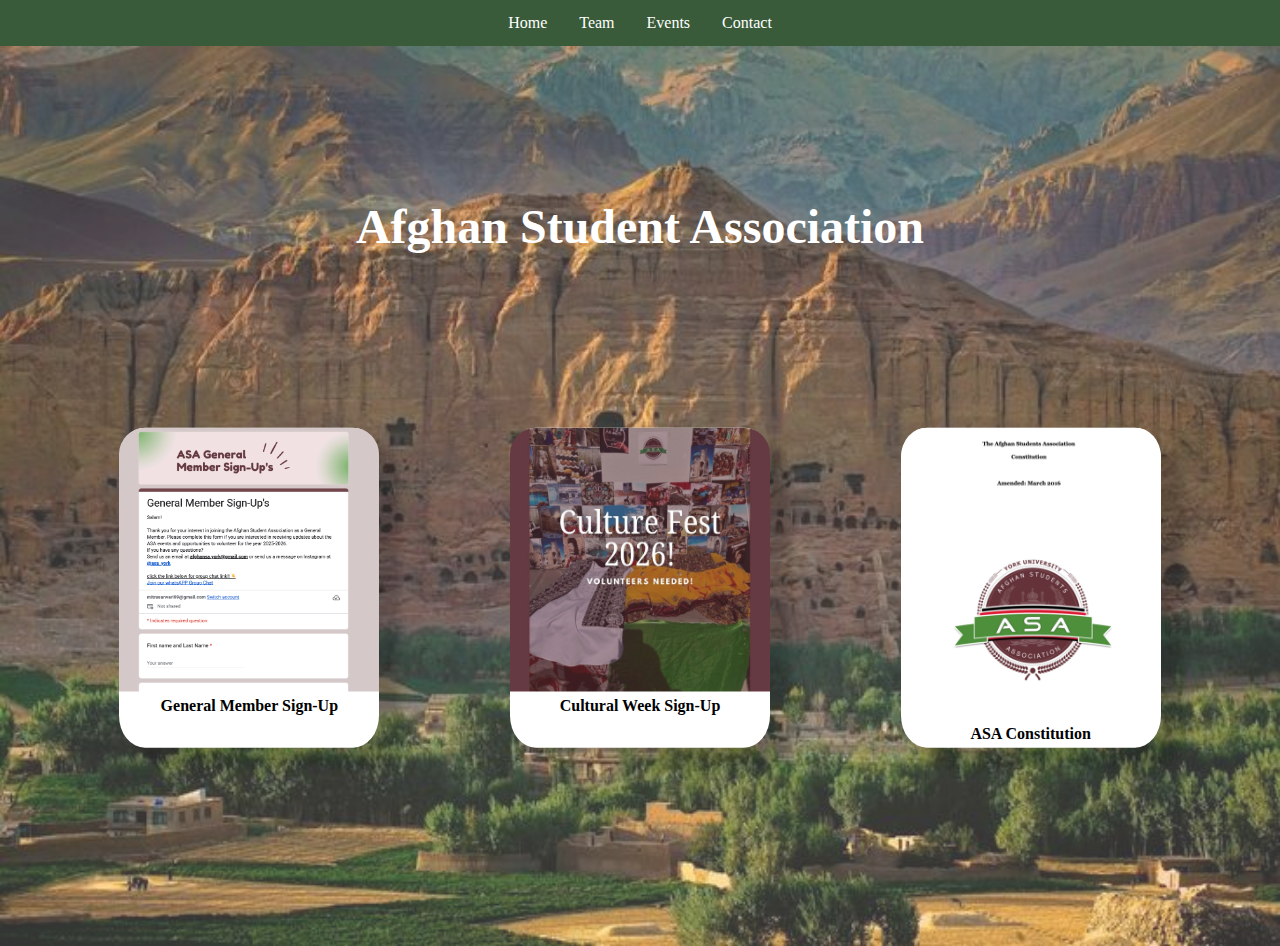
<file: docs/index.html>
<!DOCTYPE html>
<html lang="en">
<head>
    <meta charset="UTF-8">
    <meta name="viewport" content="width=device-width, initial-scale=1.0">
    <title>Home</title>
    <link rel="stylesheet" href="css/style.css">
</head>
<body class="no-scroll">

    <nav>

        <ul>
            <li><a href="index.html">Home</a></li>
            <li><a href="about.html">Team</a></li>
            <li><a href="events.html">Events</a></li>
            <li><a href="contacts.html">Contact</a></li>

        </ul>
    </nav>

    <div class="img-container">
        <img src="images/Afghanistan.jpeg" alt="Afghanistan Image" class="afg-img">

        <div class="center">Afghan Student Association</div>
        <div class="home-links">
            <div class="flex-display">
    
                
            <div class="cards">
            <div class="img-container-2"><a href="https://docs.google.com/forms/d/e/1FAIpQLSeAuANB_AaQhEh3yhPCPzUV8C2wMrOSICNpDOUUUQyQJIb5HQ/viewform" target="_blank"><img src="images/Screenshot 2026-01-09 at 3.39.11 PM.png" alt="event-photo" style="width: 100%; height: 100%; object-fit: cover; object-position: center; border-top-left-radius: 10%; border-top-right-radius: 10%;"></a></div>
            <div class="container-gallery">
                <h4><b>General Member Sign-Up</b></h4>
            </div>
            </div>
    
            <div class="cards">
            <div class="img-container-2"><a href="https://docs.google.com/forms/d/e/1FAIpQLSd9-NEXFE4fB-WFAm7q2Zqdra97Kklb4LjmZj_JGMEIDxO7dA/viewform" target="_blank"><img src="images/Screenshot 2026-01-09 at 3.40.42 PM.png" alt="event-photo" style="width: 100%;height: 100%; object-fit: cover; object-position: center; border-top-left-radius: 10%; border-top-right-radius: 10%;"></a></div>
            <div class="container-gallery">
                <h4><b>Cultural Week Sign-Up</b></h4>
            </div>
            </div>
    
            <div class="cards">
                <a href="https://docs.google.com/document/d/1GzMSyT-271JOYbrP3TBYxJ7bF7NzWti-BDWoF2ZNrYw/edit?usp=sharing" target="_blank"><img src="images/Screenshot 2026-01-09 at 3.43.24 PM.png" alt="event-photo" style="width: 100%; border-top-left-radius: 10%; border-top-right-radius: 10%;"></a>
                <div class="container-gallery">
                    <h4><b>ASA Constitution</b></h4>
                </div>
                </div>
    
            </div>
        </div>
    </div>

     
</body>
</html>
</file>
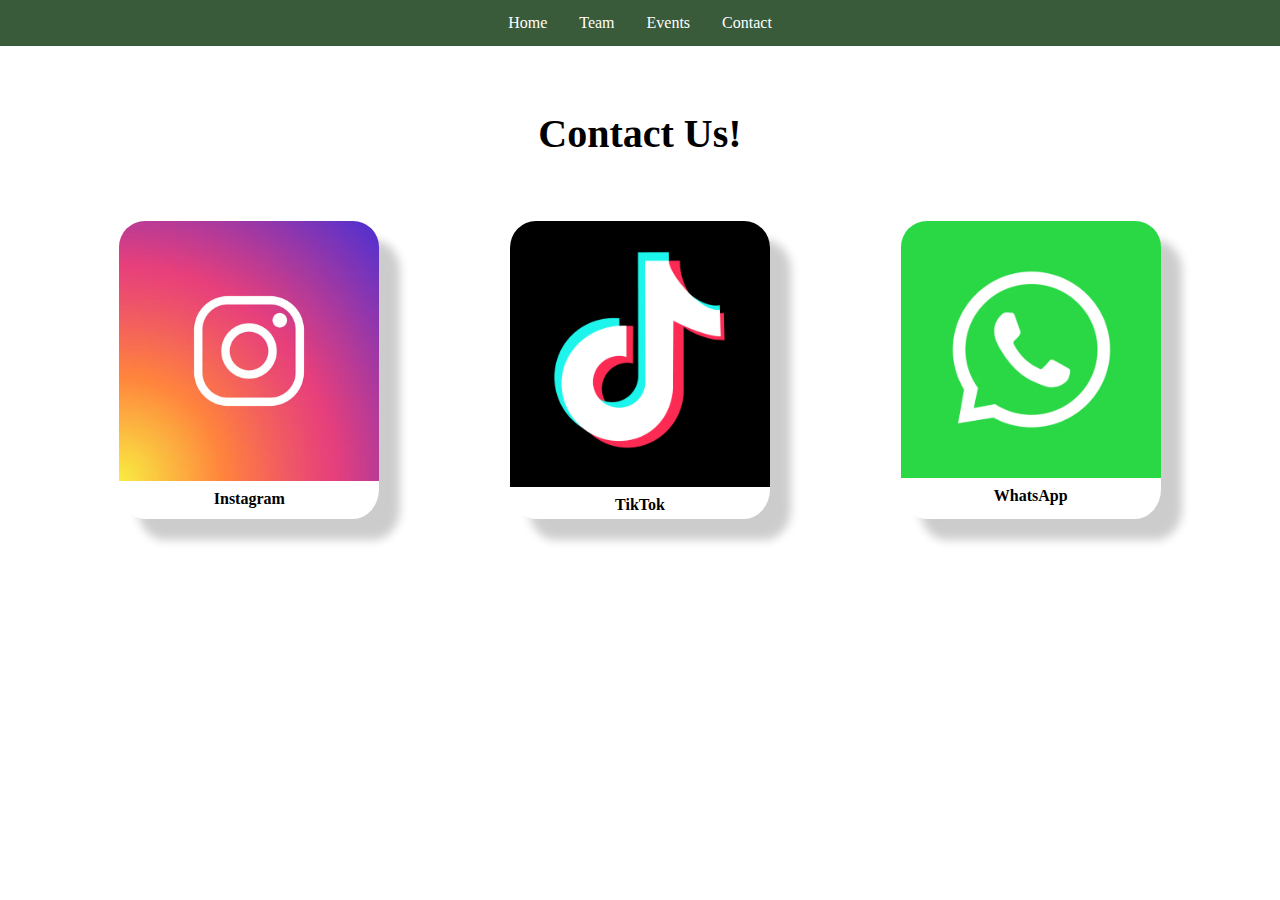
<file: docs/contacts.html>
<!DOCTYPE html>
<html lang="en">
<head>
    <meta charset="UTF-8">
    <meta name="viewport" content="width=device-width, initial-scale=1.0">
    <title>Contact</title>
    <link rel="stylesheet" href="css/style.css">
</head>
<body>

    <nav>
        <ul>
            <li><a href="index.html">Home</a></li>
            <li><a href="about.html">Team</a></li>
            <li><a href="events.html">Events</a></li>
            <li><a href="contacts.html">Contact</a></li>

        </ul>
    </nav>



   

    <div id="contact" class="contact">
        <h1 style="text-align: center; padding: 5%; font-family: fantasy; font-weight:bolder; font-size: 2.5em; padding-bottom: 0%;">Contact Us!</h1>
        <div class="flex-display">
            <div class="cards">
                <a href="https://www.instagram.com/asa_york?utm_source=ig_web_button_share_sheet&igsh=ZDNlZDc0MzIxNw=="><img src="images/ig.avif" alt="event-photo" style="width: 100%; border-top-left-radius: 10%; border-top-right-radius: 10%;"></a>
                <div class="container">
                    <h4 style="text-align: center;"><b>Instagram</b></h4>
                </div>
            </div>

            <div class="cards">
                <a href="https://www.tiktok.com/@asayorku?_r=1&_t=ZS-92uQyKO6WJg"><img src="images/tiktok.png" alt="event-photo" style="width: 100%; border-top-left-radius: 10%; border-top-right-radius: 10%;"></a>
                <div class="container">
                    <h4 style="text-align: center;"><b>TikTok</b></h4>
                </div>
            </div>

            <div class="cards">
                <a href="https://chat.whatsapp.com/JZy9UEbXtkwJntMzh88JQ1?mode=ac_t&utm_source=ig&utm_medium=social&utm_content=link_in_bio&fbclid=PAZXh0bgNhZW0CMTEAc3J0YwZhcHBfaWQMMjU2MjgxMDQwNTU4AAGnAaTaj-6Eksk4Pkbekg0gax1ZARnY6DKsLglN84JPc4QjzUrqH7AxjVqMDoc_aem_IVsDqj2QIVrAUlPk2pCuug"><img src="images/whatsapp.png" alt="event-photo" style="width: 100%; border-top-left-radius: 10%; border-top-right-radius: 10%;"></a>
                <div class="container">
                    <h4 style="text-align: center;"><b>WhatsApp</b></h4>
                </div>
            </div>

            
        </div>
    </div>

    </div>
    
</body>
</html>
</file>
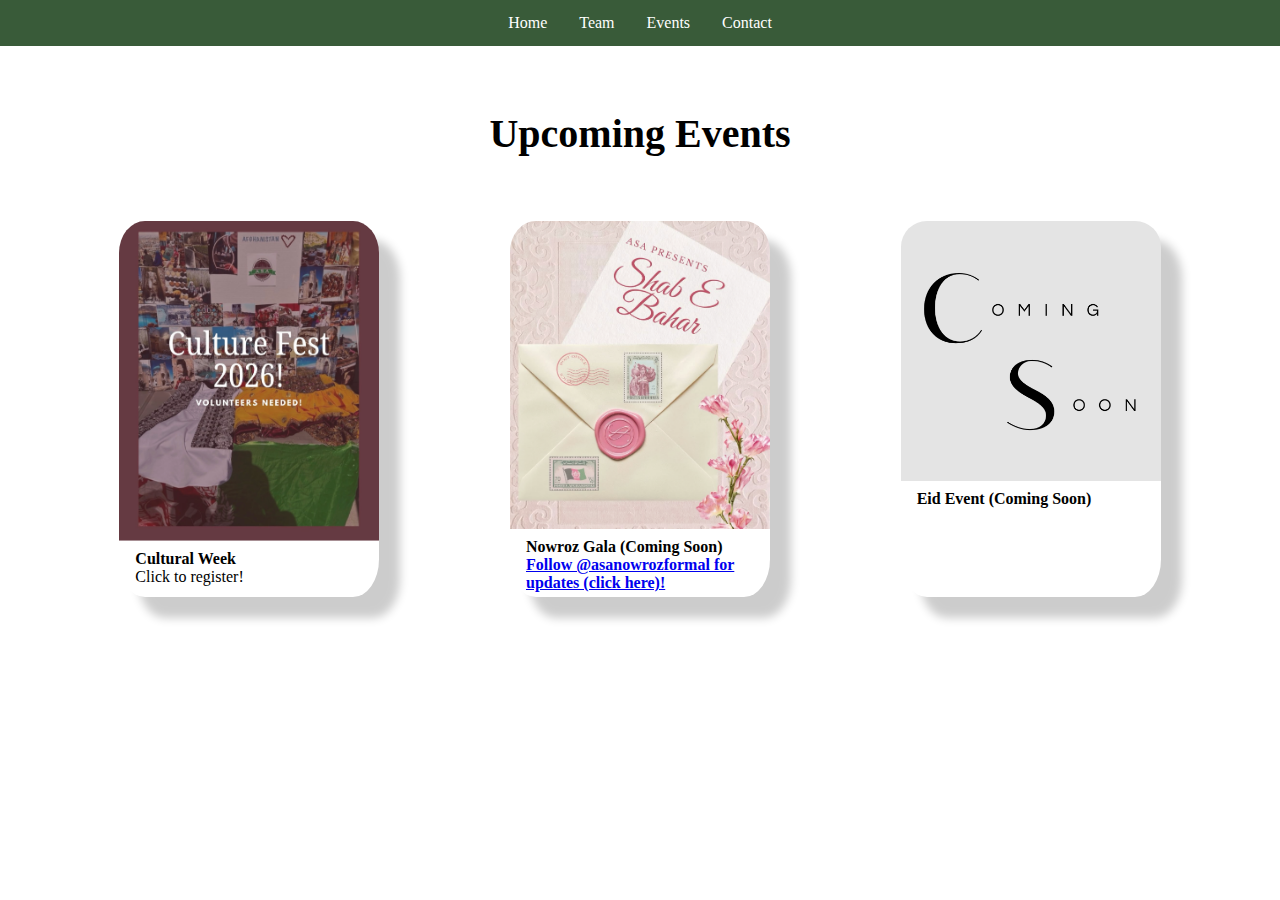
<file: docs/events.html>
<!DOCTYPE html>
<html lang="en">
<head>
    <meta charset="UTF-8">
    <meta name="viewport" content="width=device-width, initial-scale=1.0">
    <title>Events</title>
    <link rel="stylesheet" href="css/style.css">
</head>
<body>
    
    <nav>
        <ul>
            <li><a href="index.html">Home</a></li>
            <li><a href="about.html">Team</a></li>
            <li><a href="events.html">Events</a></li>
            <li><a href="contacts.html">Contact</a></li>

        </ul>
    </nav>
    

    <div id="events" class="events">
        <h1 style="padding: 5%; text-align: center; font-family: fantasy; font-weight:bolder; font-size: 2.5em; padding-bottom: 0%;">Upcoming Events</h1>

        <div class="flex-display">
            <div class="cards">
                <a href="https://docs.google.com/forms/d/e/1FAIpQLSd9-NEXFE4fB-WFAm7q2Zqdra97Kklb4LjmZj_JGMEIDxO7dA/viewform" target="_blank"><img src="images/Screenshot 2026-01-09 at 3.40.42 PM.png" alt="event-photo" style="width: 100%; border-top-left-radius: 10%; border-top-right-radius: 10%;"></a>
                <div class="container">
                    <h4><b>Cultural Week</b></h4>
                    <p>Click to register!</p>
                </div>
            </div>

            <div class="cards">
                <img src="images/nowroz.png" alt="event-photo" style="width: 100%; border-top-left-radius: 10%; border-top-right-radius: 10%;">
                <div class="container">
                    <h4><b>Nowroz Gala (Coming Soon)</b></h4>
                    <a href="https://www.instagram.com/asanowruzformal?utm_source=ig_web_button_share_sheet&igsh=ZDNlZDc0MzIxNw==" target="_blank"><h4>Follow @asanowrozformal for updates (click here)!</h4></a>
                </div>
            </div>

            <div class="cards">
                <img src="images/Coming Soon.png" alt="event-photo" style="width: 100%; border-top-left-radius: 10%; border-top-right-radius: 10%;">
                <div class="container">
                    <h4><b>Eid Event (Coming Soon)</b></h4>
                </div>
            </div>



        </div>
    </div>
</body>
</html>
</file>
<file: docs/css/style.css>
*{
    margin: 0;
    padding: 0;
    box-sizing: border-box;
}

.no-scroll {
  height: 100vh;
  overflow: hidden;
}


  .img-container{
    position: relative;
    text-align: center;
    color: black;
    width: 100%;
    height: 100vh;

  }

  .center{
    font-size: 3em;
    position: absolute;
    top: 20%;
    left: 50%;
    transform: translate(-50%, -50%);
    font-weight: bolder;
    font-family: fantasy;
    color: white;
  }

  .home-links{
    top: 50%;
    left: 50%;
    transform: translate(0%, -130%);

  }

  .afg-img{
    width: 100%;
    height: 100%;
    display: block;
    opacity: 0.8;
    object-fit: fill;
  }
  

  ul {
    list-style-type: none;
    margin: 0;
    padding: 0;
    display: flex;
    overflow: hidden;
    background-color: rgb(57, 91, 57);
    justify-content: center;
  }
  


  ul li a{
    display: block;
    color: white;
    text-align: center;
    padding: 14px 16px;
    text-decoration: none;

  }

  ul li a:hover {
    background-color: rgb(44, 69, 44);;
  }

  .desc{
    display: flex;
    justify-content: center;
    padding: 3rem;
    background-color: rgb(57, 91, 57);

  }

  .desc-writing{
    font-weight: bold;
    font-family: fantasy;
    background-color:  rgb(162, 143, 43);
    width: 50%;
    color: white;
    width: 50%;
    padding: 1.5rem;
    border-radius: 20px;
    
  }



  .img-container-2{
    width: 100%;
    height: 16.5rem;
    overflow: hidden;
  }

  
 
  .cards{
    box-shadow: 20px 20px 10px 1px rgba(0,0,0,0.2);
    transition: 0.3s;
    /*width: 20%;
    height: 100%;*/
    border-radius: 10%;
    flex: 1 1 22%;
  min-width: 180px;   /* only a safety floor */
  max-width: 260px; 
  background-color: white;
  }


  .cards:hover{
    box-shadow: 0 8px 16px 0 rgba(0,0,0,0.2);
  }

  .container{
    padding: 5px 16px;
  }

  .container-gallery{
    text-align: center;
    padding: 5px;

  }

  .team{
    text-align: center;
    padding: 2%;
   
  }

  

  .team-name{
    padding-bottom: 3%;
    flex-basis: 100%;
    text-shadow: 2px 2px rgba(0,0,0,0.2);
    font-size: 2.5em;
    font-weight: bolder;
    font-family: fantasy;



  }

  .flex-display{
    display: flex;
    gap: 20px;
    justify-content: space-around;
    flex-wrap: wrap;
    padding: 5%;
  }

  .flex-display-about{
    display: flex;
    gap: 20px;
    justify-content: center;
    flex-wrap: wrap;
    padding: 5%;
   
  }

  .flex-display-1{
    display: flex;
    gap: 20px;
    justify-content: center;
    flex-wrap: wrap;
    padding-top: 0%;
    padding-left: 5%;
    padding-right: 5%;
    padding-bottom: 5%;
    
    }
  .flex-display-2{
    display: flex;
    gap: 20px;
    justify-content: center;
    flex-wrap: wrap;
    padding-top: 0%;
    padding-left: 5%;
    padding-right: 5%;
    padding-bottom: 5%;
   
    }


  
  

 

  .presidents{
    margin-bottom: 2%;
    
  }

  .vice{
    margin-bottom: 2%;

  }

  .admin{
    margin-bottom: 2%;

  }

  .market{
    margin-bottom: 2%;

  }
  .events-cult{
    margin-bottom: 2%;

  }

 

  .flex-display-about,
  .flex-display-1,
  .flex-display-2 {
    width: 85%;
    max-width: 1200px;
    margin: 0 auto;
  }
</file>
